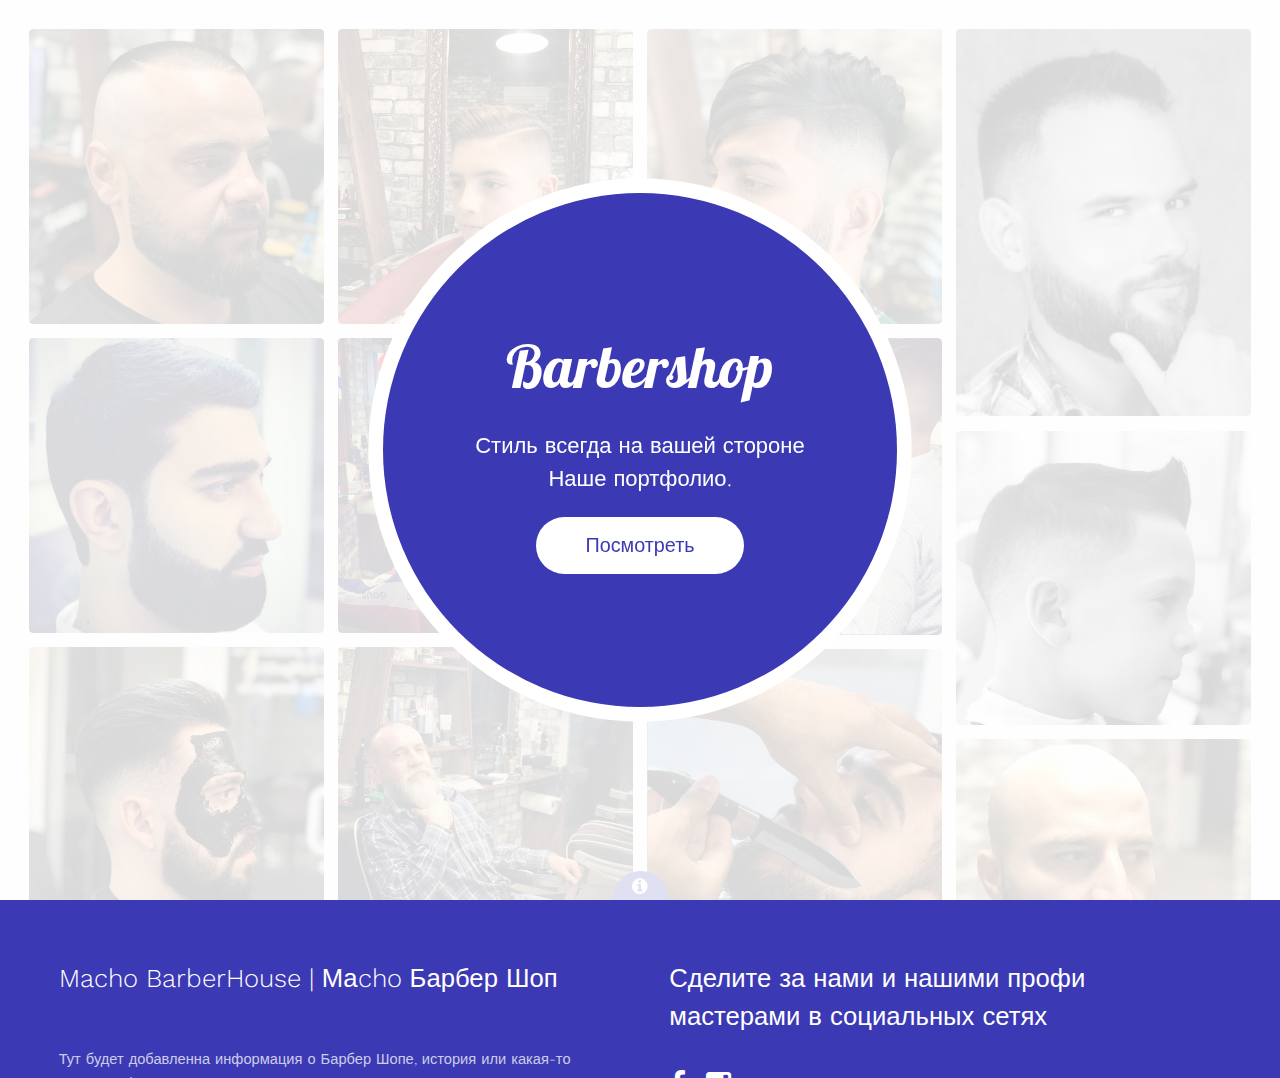
<file: index.html>
<!DOCTYPE HTML>
<!--
	Barbershop Project from 20200812-001
-->
<html>

<head>
	<title>Barber Shop | Барбер Шоп</title>
	<meta charset="utf-8" />
	<meta name="viewport" content="width=device-width, initial-scale=1" />
	<link rel="stylesheet" href="assets/css/main.css" />
</head>

<body>

	<!-- Header -->
	<header id="header">
		<div class="inner">
			<div class="content">
				<h1>Barbershop</h1>
				<h2>Стиль всегда на вашей стороне<br />
					Наше портфолио.</h2>
				<a href="#" class="button big alt"><span>Посмотреть</span></a>
				<br>

			</div>
			<a href="#" class="button hidden"><span>Посмотреть</span></a>

		</div>
	</header>

	<!-- Main -->
	<div id="main">
		<div class="inner">
			<div class="columns">

				<!-- Column 1 (horizontal, vertical, horizontal, vertical) -->
				<div class="image fit">
					<a href="detail1.html"><img src="images/pic-01.jpg" alt="beard gromming" /></a>
				</div>
				<div class="image fit">
					<a href="detail1.html"><img src="images/pic-02.jpg" alt="full set of classic" /></a>
				</div>
				<div class="image fit">
					<a href="detail1.html"><img src="images/pic-03.jpg" alt="mans facial" /></a>
				</div>


				<!-- Column 2 (vertical, horizontal, vertical, horizontal) -->
				<div class="image fit">
					<a href="detail1.html"><img src="images/pic-06.jpg" alt="" /></a>
				</div>
				<div class="image fit">
					<a href="detail1.html"><img src="images/pic-05.jpg" alt="" /></a>
				</div>
				<div class="image fit">
					<a href="detail1.html"><img src="images/pic-08.jpg" alt="" /></a>
				</div>


				<!-- Column 3 (horizontal, vertical, horizontal, vertical) -->
				<div class="image fit">
					<a href="detail1.html"><img src="images/pic-09.jpg" alt="" /></a>
				</div>
				<div class="image fit">
					<a href="detail1.html"><img src="images/pic-12.jpg" alt="" /></a>
				</div>
				<div class="image fit">
					<a href="detail1.html"><img src="images/pic-11.jpg" alt="" /></a>
				</div>


				<!-- Column 4 (vertical, horizontal, vertical, horizontal) -->
				<div class="image fit">
					<a href="detail1.html"><img src="images/pic-14.jpg" alt="" /></a>
				</div>
				<div class="image fit">
					<a href="detail1.html"><img src="images/pic-04.jpg" alt="" /></a>
				</div>
				<div class="image fit">
					<a href="detail1.html"><img src="images/pic-07.jpg" alt="" /></a>
				</div>

			</div>
		</div>
	</div>

	<!-- Footer -->
	<footer id="footer">
		<a href="#" class="info fa fa-info-circle"><span>About</span></a>
		<div class="inner">
			<div class="content">
				<h3>Macho BarberHouse | Маcho Барбер Шоп</h3>
				<br>
				<p>
					Тут будет добавленна информация о Барбер Шопе, история или какая-то другая инфа о мастерах
				</p>
			</div>
			<div class="copyright">
				<h3>Сделите за нами и нашими профи мастерами в социальных сетях </h3>
				<ul class="icons">
					<li><a href="https://m.facebook.com/Machobarberhouse-102867838171486/"
							class="icon fa-facebook"><span class="label">Facebook</span></a></li>
					<li><a href="https://www.instagram.com/machobarberhouse/" class="icon fa-instagram"><span
								class="label">Instagram</span></a></li>
				</ul>
				&copy; <a href="#">&copy; VistaStudio360 - Odessa - 2020 </a>. Images: <a href="#"> &copy; 360VS.com</a>
			</div>
		</div>
	</footer>

	<!-- Scripts -->
	<script src="assets/js/jquery.min.js"></script>
	<script src="assets/js/skel.min.js"></script>
	<script src="assets/js/util.js"></script>
	<script src="assets/js/main.js"></script>

	<!--

	<iframe src="https://www.google.com/maps/embed?pb=!1m18!1m12!1m3!1d2752.00303442664!2d30.709539715552268!3d46.38916487912276!2m3!1f0!2f0!3f0!3m2!1i1024!2i768!4f13.1!3m3!1m2!1s0x40c6330e1ed56b4f%3A0x29e04c5eedc15570!2z0J_QsNC80Y_RgtC90LjQutC4!5e0!3m2!1suk!2sua!4v1597503190435!5m2!1suk!2sua" width="600"
	 height="450" frameborder="0" style="border:0;" allowfullscreen="" aria-hidden="false" tabindex="0">
	</iframe>
-->



</body>

</html>
</file>
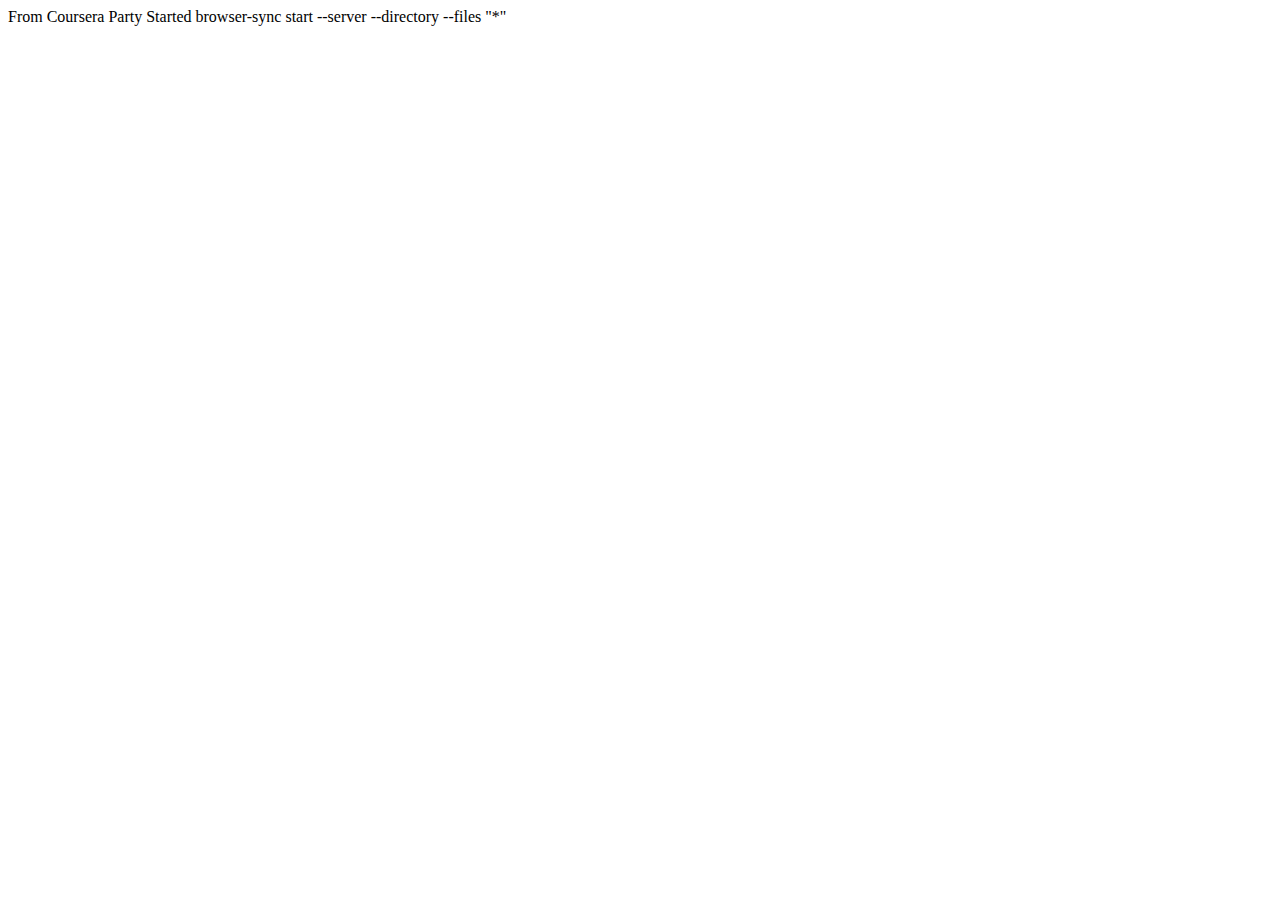
<file: site/index.html>
<!DOCTYPE html>
<html lang="en">
<head>
    <meta charset="UTF-8">
    <meta name="viewport" content="width=device-width, initial-scale=1.0">
    <title>Document</title>
</head>
<body>
    From Coursera  Party Started
    browser-sync start --server --directory --files "*"
</body>
</html>
</file>
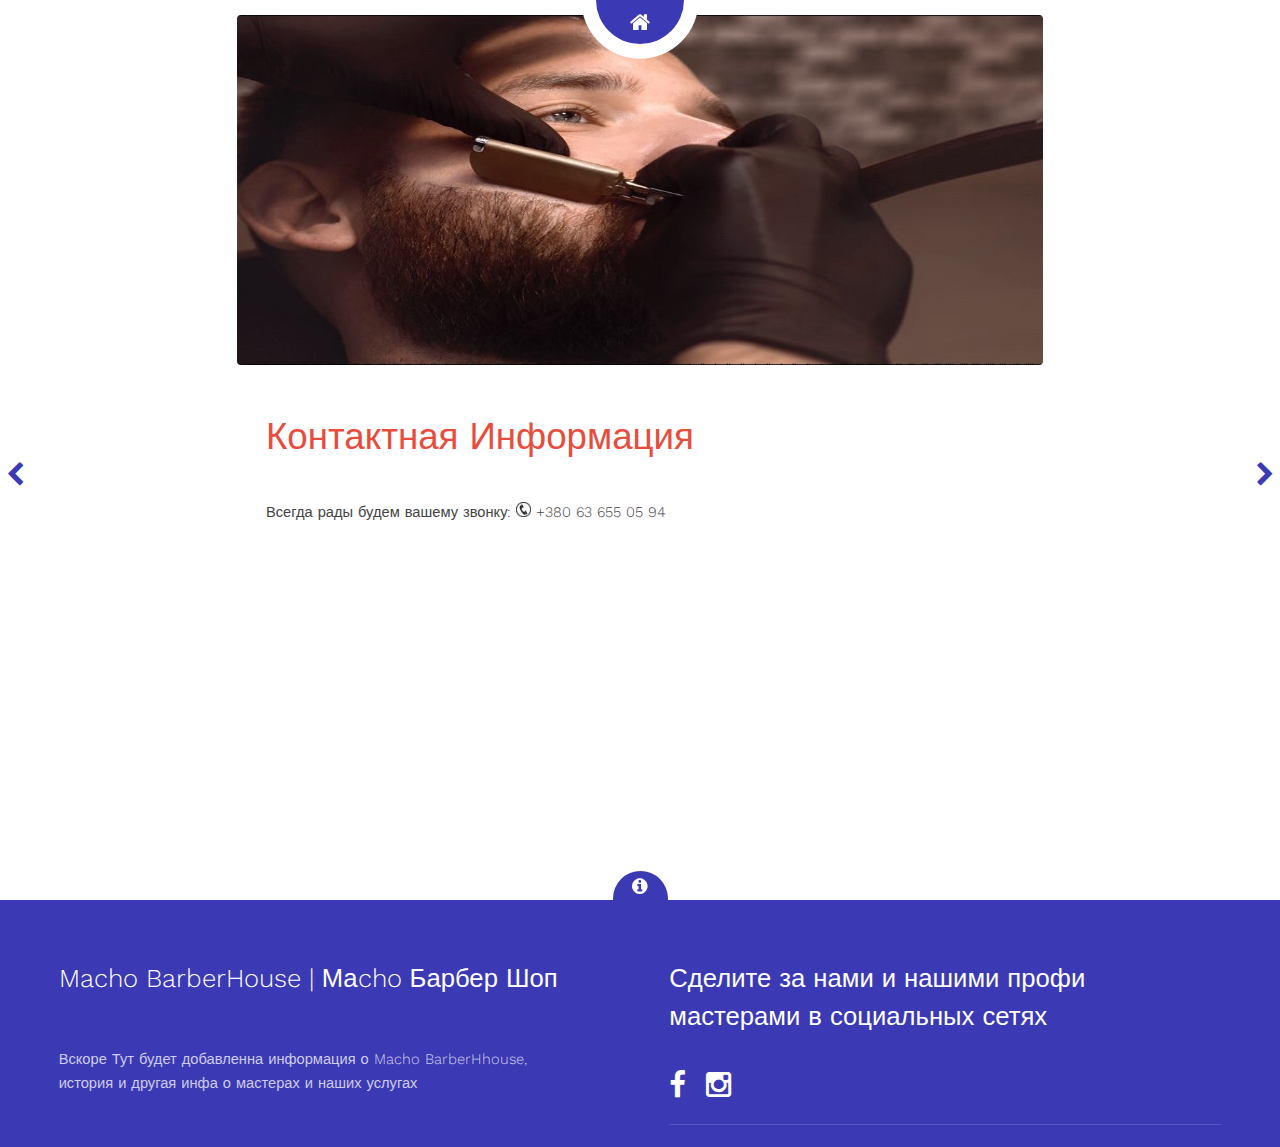
<file: detail1.html>
<!DOCTYPE HTML>
<!--
	Radius by TEMPLATED
	templated.co @templatedco
	Released for free under the Creative Commons Attribution 3.0 license (templated.co/license)
-->
<html>

<head>
	<title>Контактная Информация</title>
	<meta charset="utf-8" />
	<meta name="viewport" content="width=device-width, initial-scale=1" />
	<link rel="stylesheet" href="assets/css/main.css" />
</head>

<body>

	<!-- Header -->
	<header id="header" class="preview">
		<div class="inner">
			<a href="./index.html" class="button hidden"><span>Посмотреть</span></a>
		</div>
	</header>

	<!-- Main -->
	<div id="preview">
		<div class="inner">
			<div class="image fit">
				<img class="size-img" src="images/pic-13.jpg" alt="" />
			</div>
			<div class="content">
				<header>
					<h2>Контактная Информация</h2>
				</header>
				<p>Всегда рады будем вашему звонку:
					<img class="small-img" src="./images/phone.png" alt="phone" /> +380 63 655 05 94
				</p>
				<br>
				<iframe
					src="https://www.google.com/maps/embed?pb=!1m18!1m12!1m3!1d687.9824661395131!2d30.720832429226647!3d46.39061609869516!2m3!1f0!2f0!3f0!3m2!1i1024!2i768!4f13.1!3m3!1m2!1s0x40c634a98358040f%3A0x4aeab3d0923e3fb6!2z0YPQuy4g0JDQutCw0LTQtdC80LjQutCwINCS0LjQu9GM0Y_QvNGB0LAsIDc1LCDQntC00LXRgdGB0LAsINCe0LTQtdGB0YHQutCw0Y8g0L7QsdC70LDRgdGC0YwsIDY1MDAw!5e0!3m2!1sru!2sua!4v1598464418715!5m2!1sru!2sua"
					width="600" height="450" frameborder="0" style="border:0;" allowfullscreen="" aria-hidden="false"
					tabindex="0"></iframe>

				<p>Нас всегда легко найти на <a href="https://www.google.com.ua/maps/">Google Maps</a> и проложить к нам
					маршрут </p>
			</div>
		</div>
		<a href="detail3.html" class="nav previous"><span class="fa fa-chevron-left"></span></a>
		<a href="detail2.html" class="nav next"><span class="fa fa-chevron-right"></span></a>
	</div>

	<!-- Footer -->
	<footer id="footer">
		<a href="#" class="info fa fa-info-circle"><span>About</span></a>
		<div class="inner">
			<div class="content">
				<h3>Macho BarberHouse | Маcho Барбер Шоп</h3>
				<br>
				<p>
					Вскоре Тут будет добавленна информация о Macho BarberHhouse,<br> история и другая инфа о мастерах и
					наших услугах
				</p>
				<br>
				<p>

					<map> </map>
				</p>
			</div>
			<div class="copyright">
				<h3>Сделите за нами и нашими профи мастерами в социальных сетях </h3>
				<ul class="icons">
					<li><a href="https://m.facebook.com/Machobarberhouse-102867838171486/"
							class="icon fa-facebook"><span class="label">Facebook</span></a></li>
					<li><a href="https://www.instagram.com/machobarberhouse/" class="icon fa-instagram"><span
								class="label">Instagram</span></a></li>
				</ul>
				&copy; <a href="#"> VistaStudio360 - Odessa - 2020 </a>. Images: <a href="#"> 360VS.com</a>
			</div>
		</div>
	</footer>

	<!-- Scripts -->
	<script src="assets/js/jquery.min.js"></script>
	<script src="assets/js/skel.min.js"></script>
	<script src="assets/js/util.js"></script>
	<script src="assets/js/main.js"></script>

</body>

</html>
</file>
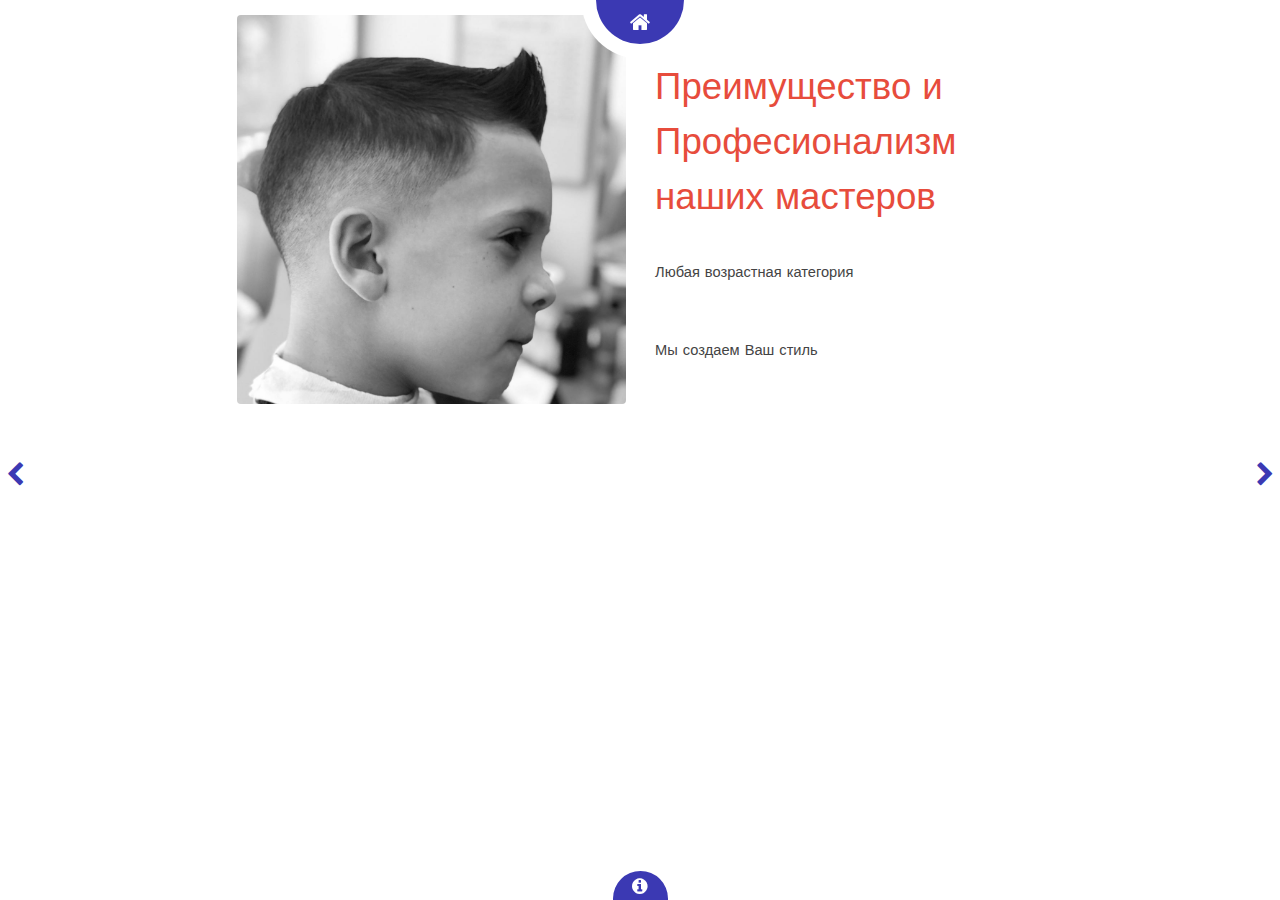
<file: detail2.html>
<!DOCTYPE HTML>
<!--
	Radius by TEMPLATED
	templated.co @templatedco
	Released for free under the Creative Commons Attribution 3.0 license (templated.co/license)
-->
<html>

<head>
	<title>Мастерство</title>
	<meta charset="utf-8" />
	<meta name="viewport" content="width=device-width, initial-scale=1" />
	<link rel="stylesheet" href="assets/css/main.css" />
</head>

<body>

	<!-- Header -->
	<header id="header" class="preview">
		<div class="inner">
			<a href="index.html" class="button hidden"><span>Let's Go</span></a>
		</div>
	</header>

	<!-- Main -->
	<div id="preview" class="vertical">
		<div class="inner">
			<div class="image fit">
				<img src="images/pic-04.jpg" alt="" />
			</div>
			<div class="content">
				<header>
					<h2>Преимущество и Професионализм наших мастеров</h2>
				</header>
				<p>Любая возрастная категория</p>
				<br>
				<p>Мы создаем Ваш стиль</p>
			</div>
		</div>
		<a href="detail1.html" class="nav previous"><span class="fa fa-chevron-left"></span></a>
		<a href="detail3.html" class="nav next"><span class="fa fa-chevron-right"></span></a>
	</div>

	<!-- Footer -->
	<footer id="footer">
		<a href="#" class="info fa fa-info-circle"><span>About</span></a>
		<div class="inner">
			<div class="content">
				<h3>Macho BarberHouse | Маcho Барбер Шоп</h3>
				<br>
				<p>
					Вскоре Тут будет добавленна информация о Macho BarberHhouse,<br> история и другая инфа о мастерах и
					наших услугах
				</p>
			</div>
			<div class="copyright">
				<h3>Сделите за нами и нашими профи мастерами в социальных сетях </h3>
				<ul class="icons">
					<li><a href="https://m.facebook.com/Machobarberhouse-102867838171486/"
							class="icon fa-facebook"><span class="label">Facebook</span></a></li>
					<li><a href="https://www.instagram.com/machobarberhouse/" class="icon fa-instagram"><span
								class="label">Instagram</span></a></li>
				</ul>
				&copy; <a href="#">VistaStudio360 - Odessa - 2020 </a>. Images: <a href="#"> 360VS.com</a>
			</div>
		</div>
	</footer>

	<!-- Scripts -->
	<script src="assets/js/jquery.min.js"></script>
	<script src="assets/js/skel.min.js"></script>
	<script src="assets/js/util.js"></script>
	<script src="assets/js/main.js"></script>

</body>

</html>
</file>
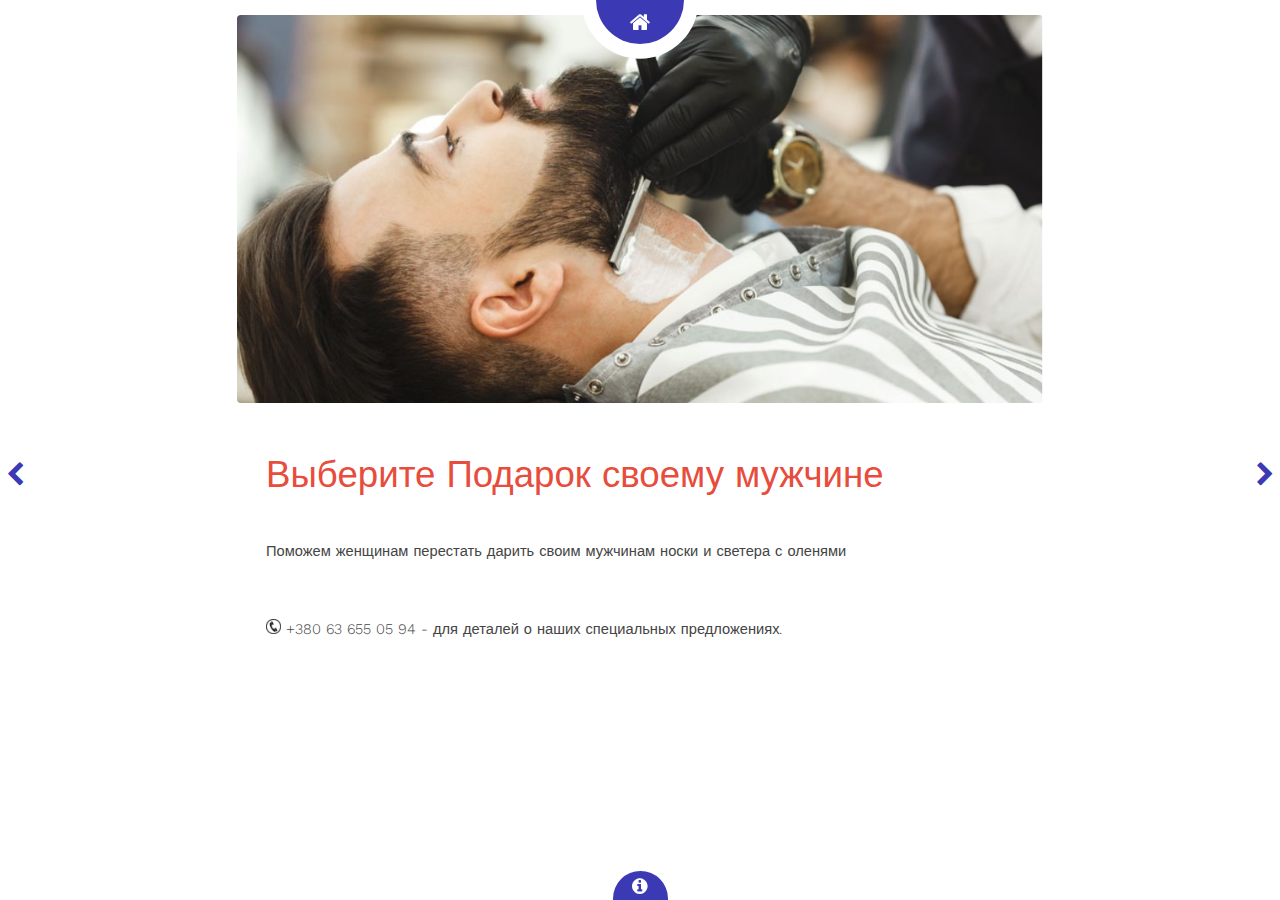
<file: detail3.html>
<!DOCTYPE HTML>
<!--
	Radius by TEMPLATED
	templated.co @templatedco
	Released for free under the Creative Commons Attribution 3.0 license (templated.co/license)
-->
<html>

<head>
    <title>Подарочние сертификаты</title>
    <meta charset="utf-8" />
    <meta name="viewport" content="width=device-width, initial-scale=1" />
    <link rel="stylesheet" href="assets/css/main.css" />
</head>

<body>

    <!-- Header -->
    <header id="header" class="preview">
        <div class="inner">
            <a href="index.html" class="button hidden"><span>Let's Go</span></a>
        </div>
    </header>

    <!-- Main -->
    <div id="preview">
        <div class="inner">
            <div class="image fit">
                <img src="images/pic-15.jpg" alt="" />
            </div>
            <div class="content">
                <header>
                    <h2>Выберите Подарок своему мужчине</h2>
                </header>
                <p>Поможем женщинам перестать дарить своим мужчинам носки и светера с оленями</p>
                <br>
                <p>
                    <img class="small-img" src="./images/phone.png" alt="phone" /> +380 63 655 05 94 - для деталей о
                    наших специальных
                    предложениях.
                </p>
            </div>
        </div>
        <a href="detail2.html" class="nav previous"><span class="fa fa-chevron-left"></span></a>
        <a href="detail1.html" class="nav next"><span class="fa fa-chevron-right"></span></a>
    </div>

    <!-- Footer -->
    <footer id="footer">
        <a href="#" class="info fa fa-info-circle"><span>About</span></a>
        <div class="inner">
            <div class="content">
                <h3>Macho BarberHouse | Маcho Барбер Шоп</h3>
                <br>
                <p>
                    Вскоре Тут будет добавленна информация о Macho BarberHhouse,<br> история и другая инфа о мастерах и
                    наших услугах
                </p>
            </div>
            <div class="copyright">
                <h3>Сделите за нами и нашими профи мастерами в социальных сетях </h3>
                <ul class="icons">
                    <li><a href="https://m.facebook.com/Machobarberhouse-102867838171486/"
                            class="icon fa-facebook"><span class="label">Facebook</span></a></li>
                    <li><a href="https://www.instagram.com/machobarberhouse/" class="icon fa-instagram"><span
                                class="label">Instagram</span></a></li>
                </ul>
                &copy; <a href="#">VistaStudio360 - Odessa - 2020 </a>. Images: <a href="#"> 360VS.com</a>
            </div>
        </div>
    </footer>

    <!-- Scripts -->
    <script src="assets/js/jquery.min.js"></script>
    <script src="assets/js/skel.min.js"></script>
    <script src="assets/js/util.js"></script>
    <script src="assets/js/main.js"></script>

</body>

</html>
</file>
<file: assets/css/main.css>
@import url(font-awesome.min.css);
@import url(https://fonts.googleapis.com/css?family=Pattaya|Work+Sans:400,200,300);

/*
	Radius by TEMPLATED
	templated.co @templatedco
	Released for free under the Creative Commons Attribution 3.0 license (templated.co/license)
*/

/* Reset */

	html, body, div, span, applet, object, iframe, h1, h2, h3, h4, h5, h6, p, blockquote, pre, a, abbr, acronym, address, big, cite, code, del, dfn, em, img, ins, kbd, q, s, samp, small, strike, strong, sub, sup, tt, var, b, u, i, center, dl, dt, dd, ol, ul, li, fieldset, form, label, legend, table, caption, tbody, tfoot, thead, tr, th, td, article, aside, canvas, details, embed, figure, figcaption, footer, header, hgroup, menu, nav, output, ruby, section, summary, time, mark, audio, video {
		margin: 0;
		padding: 0;
		border: 0;
		font-size: 100%;
		font: inherit;
		vertical-align: baseline;
	}

	article, aside, details, figcaption, figure, footer, header, hgroup, menu, nav, section {
		display: block;
	}

.size-img {
	height: 350px;
}

.small-img{
	width: 15px;
	height: 15px;
}

	body {
		line-height: 1;
	}

	.extra {
		margin-top: 15px;
	}

	ol, ul {
		list-style: none;
	}

	blockquote, q {
		quotes: none;
	}

	blockquote:before, blockquote:after, q:before, q:after {
		content: '';
		content: none;
	}

	table {
		border-collapse: collapse;
		border-spacing: 0;
	}

	body {
		-webkit-text-size-adjust: none;
	}

/* Box Model */

	*, *:before, *:after {
		-moz-box-sizing: border-box;
		-webkit-box-sizing: border-box;
		box-sizing: border-box;
	}

/* Basic */

	@-ms-viewport {
		width: device-width;
	}

	@media screen and (max-width: 480px) {

		html, body {
			min-width: 320px;
		}

	}

	body {
		background: #fff;
	}

		body.is-loading *, body.is-loading *:before, body.is-loading *:after {
			-moz-animation: none !important;
			-webkit-animation: none !important;
			-ms-animation: none !important;
			animation: none !important;
			-moz-transition: none !important;
			-webkit-transition: none !important;
			-ms-transition: none !important;
			transition: none !important;
		}

/* Type */

	body {
		background-color: #fff;
		color: #444;
	}

	body, input, select, textarea {
		font-family: "Work Sans", sans-serif;
		font-size: 13pt;
		font-weight: 300;
		line-height: 1.65;
	}

		@media screen and (max-width: 1680px) {

			body, input, select, textarea {
				font-size: 11pt;
			}

		}

		@media screen and (max-width: 1280px) {

			body, input, select, textarea {
				font-size: 11pt;
			}

		}

		@media screen and (max-width: 980px) {

			body, input, select, textarea {
				font-size: 12pt;
			}

		}

		@media screen and (max-width: 736px) {

			body, input, select, textarea {
				font-size: 12pt;
			}

		}

		@media screen and (max-width: 480px) {

			body, input, select, textarea {
				font-size: 12pt;
			}

		}

	a {
		text-decoration: underline;
		outline: 0;
	}

		a:hover {
			text-decoration: none;
		}

	strong, b {
		font-weight: 300;
	}

	em, i {
		font-style: italic;
	}

	p {
		margin: 0 0 2em 0;
	}

	h1, h2, h3, h4, h5, h6 {
		font-weight: 300;
		line-height: 1.5;
		margin: 0 0 1em 0;
	}

		h1 a, h2 a, h3 a, h4 a, h5 a, h6 a {
			color: inherit;
			text-decoration: none;
		}

	h2 {
		font-size: 1.75em;
	}

	h3 {
		font-size: 1.35em;
	}

	h4 {
		font-size: 1.1em;
	}

	h5 {
		font-size: 0.9em;
	}

	h6 {
		font-size: 0.7em;
	}

	sub {
		font-size: 0.8em;
		position: relative;
		top: 0.5em;
	}

	sup {
		font-size: 0.8em;
		position: relative;
		top: -0.5em;
	}

	blockquote {
		border-left: solid 4px;
		font-style: italic;
		margin: 0 0 2em 0;
		padding: 0.5em 0 0.5em 2em;
	}

	code {
		border-radius: 4px;
		border: solid 1px;
		font-family: "Courier New", monospace;
		font-size: 0.9em;
		margin: 0 0.25em;
		padding: 0.25em 0.65em;
	}

	pre {
		-webkit-overflow-scrolling: touch;
		font-family: "Courier New", monospace;
		font-size: 0.9em;
		margin: 0 0 2em 0;
	}

		pre code {
			display: block;
			line-height: 1.75;
			padding: 1em 1.5em;
			overflow-x: auto;
		}

	hr {
		border: 0;
		border-bottom: solid 1px;
		margin: 2em 0;
	}

		hr.major {
			margin: 3em 0;
		}

	.align-left {
		text-align: left;
	}

	.align-center {
		text-align: center;
	}

	.align-right {
		text-align: right;
	}

	input, select, textarea {
		color: #555;
	}

	a {
		color: #3b39b3;
	}

	strong, b {
		color: #555;
	}

	h1, h2, h3, h4, h5, h6 {
		color: #555;
	}

	blockquote {
		border-left-color: rgba(144, 144, 144, 0.25);
	}

	code {
		background: rgba(144, 144, 144, 0.075);
		border-color: rgba(144, 144, 144, 0.25);
	}

	hr {
		border-bottom-color: rgba(144, 144, 144, 0.25);
	}

/* Box */

	.box {
		border-radius: 4px;
		border: solid 1px;
		margin-bottom: 2em;
		padding: 1.5em;
	}

		.box > :last-child,
		.box > :last-child > :last-child,
		.box > :last-child > :last-child > :last-child {
			margin-bottom: 0;
		}

		.box.alt {
			border: 0;
			border-radius: 0;
			padding: 0;
		}

	.box {
		border-color: rgba(144, 144, 144, 0.25);
	}

/* Button */

	input[type="submit"],
	input[type="reset"],
	input[type="button"],
	button,
	.button {
		-moz-appearance: none;
		-webkit-appearance: none;
		-ms-appearance: none;
		appearance: none;
		-moz-transition: background-color 0.2s ease-in-out, color 0.2s ease-in-out;
		-webkit-transition: background-color 0.2s ease-in-out, color 0.2s ease-in-out;
		-ms-transition: background-color 0.2s ease-in-out, color 0.2s ease-in-out;
		transition: background-color 0.2s ease-in-out, color 0.2s ease-in-out;
		border-radius: 4px;
		border: 0;
		cursor: pointer;
		display: inline-block;
		font-weight: 300;
		height: 2.85em;
		line-height: 2.95em;
		padding: 0 2.5em;
		text-align: center;
		text-decoration: none;
		white-space: nowrap;
	}

		input[type="submit"].icon,
		input[type="reset"].icon,
		input[type="button"].icon,
		button.icon,
		.button.icon {
			padding-left: 1.35em;
		}

			input[type="submit"].icon:before,
			input[type="reset"].icon:before,
			input[type="button"].icon:before,
			button.icon:before,
			.button.icon:before {
				margin-right: 0.5em;
			}

		input[type="submit"].alt,
		input[type="reset"].alt,
		input[type="button"].alt,
		button.alt,
		.button.alt {
			background: #FFF;
			color: #3b39b3;
		}

		input[type="submit"].fit,
		input[type="reset"].fit,
		input[type="button"].fit,
		button.fit,
		.button.fit {
			display: block;
			margin: 0 0 1em 0;
			width: 100%;
		}

		input[type="submit"].small,
		input[type="reset"].small,
		input[type="button"].small,
		button.small,
		.button.small {
			font-size: 0.8em;
		}

		input[type="submit"].big,
		input[type="reset"].big,
		input[type="button"].big,
		button.big,
		.button.big {
			font-size: 1.35em;
		}

		input[type="submit"].disabled, input[type="submit"]:disabled,
		input[type="reset"].disabled,
		input[type="reset"]:disabled,
		input[type="button"].disabled,
		input[type="button"]:disabled,
		button.disabled,
		button:disabled,
		.button.disabled,
		.button:disabled {
			-moz-pointer-events: none;
			-webkit-pointer-events: none;
			-ms-pointer-events: none;
			pointer-events: none;
			opacity: 0.25;
		}

		@media screen and (max-width: 480px) {

			input[type="submit"],
			input[type="reset"],
			input[type="button"],
			button,
			.button {
				padding: 0;
			}

		}

/* Form */

	form {
		margin: 0 0 2em 0;
	}

	label {
		display: block;
		font-size: 0.9em;
		font-weight: 300;
		margin: 0 0 1em 0;
	}

	input[type="text"],
	input[type="password"],
	input[type="email"],
	select,
	textarea {
		-moz-appearance: none;
		-webkit-appearance: none;
		-ms-appearance: none;
		appearance: none;
		border-radius: 4px;
		border: none;
		border: solid 1px;
		color: inherit;
		display: block;
		outline: 0;
		padding: 0 1em;
		text-decoration: none;
		width: 100%;
	}

		input[type="text"]:invalid,
		input[type="password"]:invalid,
		input[type="email"]:invalid,
		select:invalid,
		textarea:invalid {
			box-shadow: none;
		}

	.select-wrapper {
		text-decoration: none;
		display: block;
		position: relative;
	}

		.select-wrapper:before {
			-moz-osx-font-smoothing: grayscale;
			-webkit-font-smoothing: antialiased;
			font-family: FontAwesome;
			font-style: normal;
			font-weight: normal;
			text-transform: none !important;
		}

		.select-wrapper:before {
			content: '\f078';
			display: block;
			height: 2.75em;
			line-height: 2.75em;
			pointer-events: none;
			position: absolute;
			right: 0;
			text-align: center;
			top: 0;
			width: 2.75em;
		}

		.select-wrapper select::-ms-expand {
			display: none;
		}

	input[type="text"],
	input[type="password"],
	input[type="email"],
	select {
		height: 2.75em;
	}

	textarea {
		padding: 0.75em 1em;
	}

	input[type="checkbox"],
	input[type="radio"] {
		-moz-appearance: none;
		-webkit-appearance: none;
		-ms-appearance: none;
		appearance: none;
		display: block;
		float: left;
		margin-right: -2em;
		opacity: 0;
		width: 1em;
		z-index: -1;
	}

		input[type="checkbox"] + label,
		input[type="radio"] + label {
			text-decoration: none;
			cursor: pointer;
			display: inline-block;
			font-size: 1em;
			font-weight: 300;
			padding-left: 2.4em;
			padding-right: 0.75em;
			position: relative;
		}

			input[type="checkbox"] + label:before,
			input[type="radio"] + label:before {
				-moz-osx-font-smoothing: grayscale;
				-webkit-font-smoothing: antialiased;
				font-family: FontAwesome;
				font-style: normal;
				font-weight: normal;
				text-transform: none !important;
			}

			input[type="checkbox"] + label:before,
			input[type="radio"] + label:before {
				border-radius: 4px;
				border: solid 1px;
				content: '';
				display: inline-block;
				height: 1.65em;
				left: 0;
				line-height: 1.58125em;
				position: absolute;
				text-align: center;
				top: 0;
				width: 1.65em;
			}

		input[type="checkbox"]:checked + label:before,
		input[type="radio"]:checked + label:before {
			content: '\f00c';
		}

	input[type="checkbox"] + label:before {
		border-radius: 4px;
	}

	input[type="radio"] + label:before {
		border-radius: 100%;
	}

	::-webkit-input-placeholder {
		opacity: 1.0;
	}

	:-moz-placeholder {
		opacity: 1.0;
	}

	::-moz-placeholder {
		opacity: 1.0;
	}

	:-ms-input-placeholder {
		opacity: 1.0;
	}

	.formerize-placeholder {
		opacity: 1.0;
	}

	label {
		color: #555;
	}

	input[type="text"],
	input[type="password"],
	input[type="email"],
	select,
	textarea {
		background: rgba(144, 144, 144, 0.075);
		border-color: rgba(144, 144, 144, 0.25);
	}

		input[type="text"]:focus,
		input[type="password"]:focus,
		input[type="email"]:focus,
		select:focus,
		textarea:focus {
			border-color: #e74c3c;
			box-shadow: 0 0 0 1px #e74c3c;
		}

	.select-wrapper:before {
		color: rgba(144, 144, 144, 0.25);
	}

	input[type="checkbox"] + label,
	input[type="radio"] + label {
		color: #444;
	}

		input[type="checkbox"] + label:before,
		input[type="radio"] + label:before {
			background: rgba(144, 144, 144, 0.075);
			border-color: rgba(144, 144, 144, 0.25);
		}

	input[type="checkbox"]:checked + label:before,
	input[type="radio"]:checked + label:before {
		background-color: #3b39b3;
		border-color: #3b39b3;
		color: #ffffff;
	}

	input[type="checkbox"]:focus + label:before,
	input[type="radio"]:focus + label:before {
		border-color: #e74c3c;
		box-shadow: 0 0 0 1px #e74c3c;
	}

	::-webkit-input-placeholder {
		color: #bbb !important;
	}

	:-moz-placeholder {
		color: #bbb !important;
	}

	::-moz-placeholder {
		color: #bbb !important;
	}

	:-ms-input-placeholder {
		color: #bbb !important;
	}

	.formerize-placeholder {
		color: #bbb !important;
	}

/* Icon */

	.icon {
		text-decoration: none;
		border-bottom: none;
		position: relative;
	}

		.icon:before {
			-moz-osx-font-smoothing: grayscale;
			-webkit-font-smoothing: antialiased;
			font-family: FontAwesome;
			font-style: normal;
			font-weight: normal;
			text-transform: none !important;
		}

		.icon > .label {
			display: none;
		}

/* Image */

	.image {
		border-radius: 4px;
		border: 0;
		display: inline-block;
		position: relative;
	}

		.image img {
			border-radius: 4px;
			display: block;
		}

		.image.left, .image.right {
			max-width: 40%;
		}

			.image.left img, .image.right img {
				width: 100%;
			}

		.image.left {
			float: left;
			margin: 0 1.5em 1em 0;
			top: 0.25em;
		}

		.image.right {
			float: right;
			margin: 0 0 1em 1.5em;
			top: 0.25em;
		}

		.image.fit {
			display: block;
			margin: 0 0 2em 0;
			width: 100%;
		}

			.image.fit img {
				width: 100%;
			}

		.image.main {
			display: block;
			margin: 0 0 3em 0;
			width: 100%;
		}

			.image.main img {
				width: 100%;
			}

/* List */

	ol {
		list-style: decimal;
		margin: 0 0 2em 0;
		padding-left: 1.25em;
	}

		ol li {
			padding-left: 0.25em;
		}

	ul {
		list-style: disc;
		margin: 0 0 2em 0;
		padding-left: 1em;
	}

		ul li {
			padding-left: 0.5em;
		}

		ul.alt {
			list-style: none;
			padding-left: 0;
		}

			ul.alt li {
				border-top: solid 1px;
				padding: 0.5em 0;
			}

				ul.alt li:first-child {
					border-top: 0;
					padding-top: 0;
				}

		ul.icons {
			cursor: default;
			list-style: none;
			padding-left: 0;
		}

			ul.icons li {
				display: inline-block;
				padding: 0 1em 0 0;
			}

				ul.icons li:last-child {
					padding-right: 0;
				}

				ul.icons li .icon:before {
					font-size: 2em;
				}

		ul.actions {
			cursor: default;
			list-style: none;
			padding-left: 0;
		}

			ul.actions li {
				display: inline-block;
				padding: 0 1em 0 0;
				vertical-align: middle;
			}

				ul.actions li:last-child {
					padding-right: 0;
				}

			ul.actions.small li {
				padding: 0 0.5em 0 0;
			}

			ul.actions.vertical li {
				display: block;
				padding: 1em 0 0 0;
			}

				ul.actions.vertical li:first-child {
					padding-top: 0;
				}

				ul.actions.vertical li > * {
					margin-bottom: 0;
				}

			ul.actions.vertical.small li {
				padding: 0.5em 0 0 0;
			}

				ul.actions.vertical.small li:first-child {
					padding-top: 0;
				}

			ul.actions.fit {
				display: table;
				margin-left: -1em;
				padding: 0;
				table-layout: fixed;
				width: calc(100% + 1em);
			}

				ul.actions.fit li {
					display: table-cell;
					padding: 0 0 0 1em;
				}

					ul.actions.fit li > * {
						margin-bottom: 0;
					}

				ul.actions.fit.small {
					margin-left: -0.5em;
					width: calc(100% + 0.5em);
				}

					ul.actions.fit.small li {
						padding: 0 0 0 0.5em;
					}

			@media screen and (max-width: 480px) {

				ul.actions {
					margin: 0 0 2em 0;
				}

					ul.actions li {
						padding: 1em 0 0 0;
						display: block;
						text-align: center;
						width: 100%;
					}

						ul.actions li:first-child {
							padding-top: 0;
						}

						ul.actions li > * {
							width: 100%;
							margin: 0 !important;
						}

							ul.actions li > *.icon:before {
								margin-left: -2em;
							}

					ul.actions.small li {
						padding: 0.5em 0 0 0;
					}

						ul.actions.small li:first-child {
							padding-top: 0;
						}

			}

	dl {
		margin: 0 0 2em 0;
	}

		dl dt {
			display: block;
			font-weight: 300;
			margin: 0 0 1em 0;
		}

		dl dd {
			margin-left: 2em;
		}

	ul.alt li {
		border-top-color: rgba(144, 144, 144, 0.25);
	}

/* Columns */

	.columns {
		position: relative;
		-moz-column-count: 4;
		-webkit-column-count: 4;
		column-count: 4;
		-moz-column-gap: 1em;
		-webkit-column-gap: 1em;
		column-gap: 1em;
	}

		.columns .image {
			position: relative;
			display: inline-block;
			margin: 0 0 .5em;
			width: 100%;
			overflow: hidden;
		}

			.columns .image img {
				-moz-transition: -moz-transform 0.2s ease-in-out;
				-webkit-transition: -webkit-transform 0.2s ease-in-out;
				-ms-transition: -ms-transform 0.2s ease-in-out;
				transition: transform 0.2s ease-in-out;
				-webkit-backface-visibility: hidden;
				-webkit-transform: translate3D(0, 0, 0);
			}

			.columns .image:hover img {
				-moz-transform: scale(1.1);
				-webkit-transform: scale(1.1);
				-ms-transform: scale(1.1);
				transform: scale(1.1);
			}

		@media screen and (max-width: 736px) {

			.columns {
				-moz-column-count: 2;
				-webkit-column-count: 2;
				column-count: 2;
			}

		}

		@media screen and (max-width: 480px) {

			.columns {
				-moz-column-count: 1;
				-webkit-column-count: 1;
				column-count: 1;
			}

		}

/* Preview */

	#preview {
		position: relative;
		padding: 1em;
	}

		#preview .inner {
			max-width: 70em;
			margin: 0 auto;
		}

		#preview .image {
			margin: 0;
		}

		#preview.vertical .inner {
			display: -ms-flexbox;
			display: -moz-flex;
			display: -webkit-flex;
			display: -ms-flex;
			display: flex;
		}

			#preview.vertical .inner .image {
				-ms-flex: 1 1 calc(100% - 50px);
				flex: 1 1 calc(100% - 50px);
				max-width: 100%;
				width: 50%;
			}

			#preview.vertical .inner .content {
				-ms-flex: 1 1 calc(100% - 50px);
				flex: 1 1 calc(100% - 50px);
				max-width: 100%;
				width: 50%;
			}

		#preview .nav {
			-moz-transition: background-color 0.2s ease-in-out;
			-webkit-transition: background-color 0.2s ease-in-out;
			-ms-transition: background-color 0.2s ease-in-out;
			transition: background-color 0.2s ease-in-out;
			position: fixed;
			height: 2em;
			width: 2em;
			background: #fff;
			border-radius: 100%;
			line-height: 2em;
			top: 50%;
			font-size: 1.75em;
			text-align: center;
			z-index: 10003;
		}

			#preview .nav:hover {
				background: #FFF;
			}

			#preview .nav.previous {
				left: -.4em;
			}

			#preview .nav.next {
				right: -.4em;
			}

		#preview .content {
			padding: 3em 2em;
		}

			#preview .content header h2 {
				font-size: 2.5em;
				color: #e74c3c;
			}

		@media screen and (max-width: 1680px) {

			#preview .inner {
				max-width: 55em;
			}

		}

		@media screen and (max-width: 980px) {

			#preview.vertical .inner {
				-moz-flex-wrap: wrap;
				-webkit-flex-wrap: wrap;
				-ms-flex-wrap: wrap;
				flex-wrap: wrap;
			}

		}

		@media screen and (max-width: 736px) {

			#preview .content {
				padding: 2em;
			}

				#preview .content header h2 {
					font-size: 2em;
				}

		}

/* Section/Article */

	section.special, article.special {
		text-align: center;
	}

	header p {
		position: relative;
		margin: 0 0 1.5em 0;
	}

	header h2 + p {
		font-size: 1.25em;
		margin-top: -1em;
	}

	header h3 + p {
		font-size: 1.1em;
		margin-top: -0.8em;
	}

	header h4 + p,
	header h5 + p,
	header h6 + p {
		font-size: 0.9em;
		margin-top: -0.6em;
	}

	header p {
		color: #bbb;
	}

/* Table */

	.table-wrapper {
		-webkit-overflow-scrolling: touch;
		overflow-x: auto;
	}

	table {
		margin: 0 0 2em 0;
		width: 100%;
	}

		table tbody tr {
			border: solid 1px;
			border-left: 0;
			border-right: 0;
		}

		table td {
			padding: 0.75em 0.75em;
		}

		table th {
			font-size: 0.9em;
			font-weight: 300;
			padding: 0 0.75em 0.75em 0.75em;
			text-align: left;
		}

		table thead {
			border-bottom: solid 2px;
		}

		table tfoot {
			border-top: solid 2px;
		}

		table.alt {
			border-collapse: separate;
		}

			table.alt tbody tr td {
				border: solid 1px;
				border-left-width: 0;
				border-top-width: 0;
			}

				table.alt tbody tr td:first-child {
					border-left-width: 1px;
				}

			table.alt tbody tr:first-child td {
				border-top-width: 1px;
			}

			table.alt thead {
				border-bottom: 0;
			}

			table.alt tfoot {
				border-top: 0;
			}

	table tbody tr {
		border-color: rgba(144, 144, 144, 0.25);
	}

		table tbody tr:nth-child(2n + 1) {
			background-color: rgba(144, 144, 144, 0.075);
		}

	table th {
		color: #555;
	}

	table thead {
		border-bottom-color: rgba(144, 144, 144, 0.25);
	}

	table tfoot {
		border-top-color: rgba(144, 144, 144, 0.25);
	}

	table.alt tbody tr td {
		border-color: rgba(144, 144, 144, 0.25);
	}

/* Header */

	#header {
		-moz-transition: background 1s ease-in-out, height 0.2s ease-in-out;
		-webkit-transition: background 1s ease-in-out, height 0.2s ease-in-out;
		-ms-transition: background 1s ease-in-out, height 0.2s ease-in-out;
		transition: background 1s ease-in-out, height 0.2s ease-in-out;
		display: -moz-flex;
		display: -webkit-flex;
		display: -ms-flex;
		display: flex;
		-moz-justify-content: center;
		-webkit-justify-content: center;
		-ms-justify-content: center;
		justify-content: center;
		-moz-align-items: center;
		-webkit-align-items: center;
		-ms-align-items: center;
		align-items: center;
		display: -ms-flexbox;
		-ms-flex-align: center;
		-ms-flex-pack: center;
		background: rgba(254, 254, 254, 0.85);
		position: fixed;
		top: 0;
		width: 100%;
		height: 100vh;
		z-index: 10001;
	}

		#header .inner {
			-moz-transition: height 0.2s ease-in-out, width 0.2s ease-in-out;
			-webkit-transition: height 0.2s ease-in-out, width 0.2s ease-in-out;
			-ms-transition: height 0.2s ease-in-out, width 0.2s ease-in-out;
			transition: height 0.2s ease-in-out, width 0.2s ease-in-out;
			display: -moz-flex;
			display: -webkit-flex;
			display: -ms-flex;
			display: flex;
			-moz-flex-direction: column;
			-webkit-flex-direction: column;
			-ms-flex-direction: column;
			flex-direction: column;
			-moz-justify-content: center;
			-webkit-justify-content: center;
			-ms-justify-content: center;
			justify-content: center;
			-moz-align-items: center;
			-webkit-align-items: center;
			-ms-align-items: center;
			align-items: center;
			display: -ms-flexbox;
			-ms-flex-align: center;
			-ms-flex-pack: center;
			background: #3b39b3;
			border-radius: 100%;
			width: 35em;
			height: 35em;
			padding: 4em;
			text-align: center;
			box-shadow: 0 0 0 1em #FFF;
			cursor: default;
		}

			#header .inner .content {
				-moz-transition: opacity 1s ease-in-out;
				-webkit-transition: opacity 1s ease-in-out;
				-ms-transition: opacity 1s ease-in-out;
				transition: opacity 1s ease-in-out;
				opacity: 1;
			}

				#header .inner .content h1 {
					font-size: 4em;
					font-family: 'Pattaya', sans-serif;
					margin: 0 0 .25em 0;
					color: #fff;
				}

				#header .inner .content h2 {
					font-size: 1.5em;
					color: #fff;
					margin: 0 0 1em 0;
				}

			#header .inner .button {
				-moz-transition: background 1s ease-in-out;
				-webkit-transition: background 1s ease-in-out;
				-ms-transition: background 1s ease-in-out;
				transition: background 1s ease-in-out;
				margin: 0;
				border-radius: 30px;
			}

				#header .inner .button.hidden {
					display: none;
					cursor: pointer;
				}

			#header .inner.hidden {
				display: none;
			}

		#header.hide, #header.preview {
			-moz-transition: background 0.2s ease-in-out, height 1s ease-in-out;
			-webkit-transition: background 0.2s ease-in-out, height 1s ease-in-out;
			-ms-transition: background 0.2s ease-in-out, height 1s ease-in-out;
			transition: background 0.2s ease-in-out, height 1s ease-in-out;
			background: none;
			height: 0;
		}

			#header.hide .inner, #header.preview .inner {
				height: 6em;
				width: 6em;
				padding: 2em;
			}

				#header.hide .inner .content, #header.preview .inner .content {
					opacity: 0;
				}

					#header.hide .inner .content h1, #header.preview .inner .content h1 {
						display: none;
					}

					#header.hide .inner .content h2, #header.preview .inner .content h2 {
						display: none;
					}

			#header.hide .button.big, #header.preview .button.big {
				display: none;
			}

			#header.hide .button.hidden, #header.preview .button.hidden {
				text-decoration: none;
				padding-top: 1.5em;
				padding-left: 0;
				padding-right: 0;
				background: none;
				display: inline-block;
			}

				#header.hide .button.hidden:before, #header.preview .button.hidden:before {
					-moz-osx-font-smoothing: grayscale;
					-webkit-font-smoothing: antialiased;
					font-family: FontAwesome;
					font-style: normal;
					font-weight: normal;
					text-transform: none !important;
				}

				#header.hide .button.hidden:before, #header.preview .button.hidden:before {
					content: '\f015';
					color: #FFF;
					font-size: 1.5em;
				}

				#header.hide .button.hidden span, #header.preview .button.hidden span {
					display: none;
				}

		@media screen and (max-width: 736px) {

			#header .inner {
				width: 25em;
				height: 25em;
				font-size: .75em;
				padding: 3em;
			}

		}

		@media screen and (max-width: 480px) {

			#header .inner {
				width: 26em;
				height: 26em;
				padding: 2em;
				font-size: .65em;
			}

				#header .inner .button {
					padding-left: 2em;
					padding-right: 2em;
				}

		}

/* Main */

	#main {
		padding: 2em;
	}

		#main .inner {
			max-width: 100%;
		}

/* Footer */

	#footer {
		-moz-transition: bottom 0.2s ease;
		-webkit-transition: bottom 0.2s ease;
		-ms-transition: bottom 0.2s ease;
		transition: bottom 0.2s ease;
		position: fixed;
		bottom: -20em;
		color: #FFF;
		left: 0;
		width: 100%;
		text-align: center;
		z-index: 9999;
	}

		#footer.show {
			bottom: 0;
		}

		#footer .info {
			position: relative;
			display: inline-block;
			text-decoration: none;
			border-radius: 50% 50% 0 0;
			background: #3b39b3;
			width: 3em;
			height: 3em;
			margin-bottom: -1.75em;
			color: #FFF;
			font-size: 1.25em;
			padding-top: .35em;
		}

			#footer .info span {
				display: none;
			}

		#footer .inner {
			display: -moz-flex;
			display: -webkit-flex;
			display: -ms-flex;
			display: flex;
			-moz-justify-content: center;
			-webkit-justify-content: center;
			-ms-justify-content: center;
			justify-content: center;
			-moz-align-items: stretch;
			-webkit-align-items: stretch;
			-ms-align-items: stretch;
			align-items: stretch;
			display: -ms-flexbox;
			-ms-flex-align: center;
			-ms-flex-pack: center;
			position: relative;
			z-index: 10003;
			background: #3b39b3;
			padding: 2em;
			height: 20em;
		}

			#footer .inner .content,
			#footer .inner .copyright {
				width: 50%;
				text-align: left;
				color: rgba(255, 255, 255, 0.75);
				padding: 2em;
				display: inline-block;
			}

				#footer .inner .content h3,
				#footer .inner .copyright h3 {
					color: #FFF;
					font-size: 1.75em;
				}

				#footer .inner .content a,
				#footer .inner .copyright a {
					color: #FFF;
				}

					#footer .inner .content a:hover,
					#footer .inner .copyright a:hover {
						color: rgba(255, 255, 255, 0.75);
					}

				#footer .inner .content p,
				#footer .inner .copyright p {
					margin: 0;
				}

			#footer .inner .copyright ul {
				border-bottom: 1px solid rgba(255, 255, 255, 0.15);
				padding-bottom: 1em;
			}

		@media screen and (max-width: 980px) {

			#footer {
				position: relative;
				bottom: 0;
			}

				#footer .inner {
					height: auto;
					display: block;
				}

					#footer .inner .content,
					#footer .inner .copyright {
						display: block;
						width: 100%;
						text-align: center;
					}

				#footer .info {
					display: none;
				}

		}

		@media screen and (max-width: 480px) {

			#footer .inner {
				padding: 2em;
			}

				#footer .inner .content,
				#footer .inner .copyright {
					padding: 1em;
				}

		}
</file>
